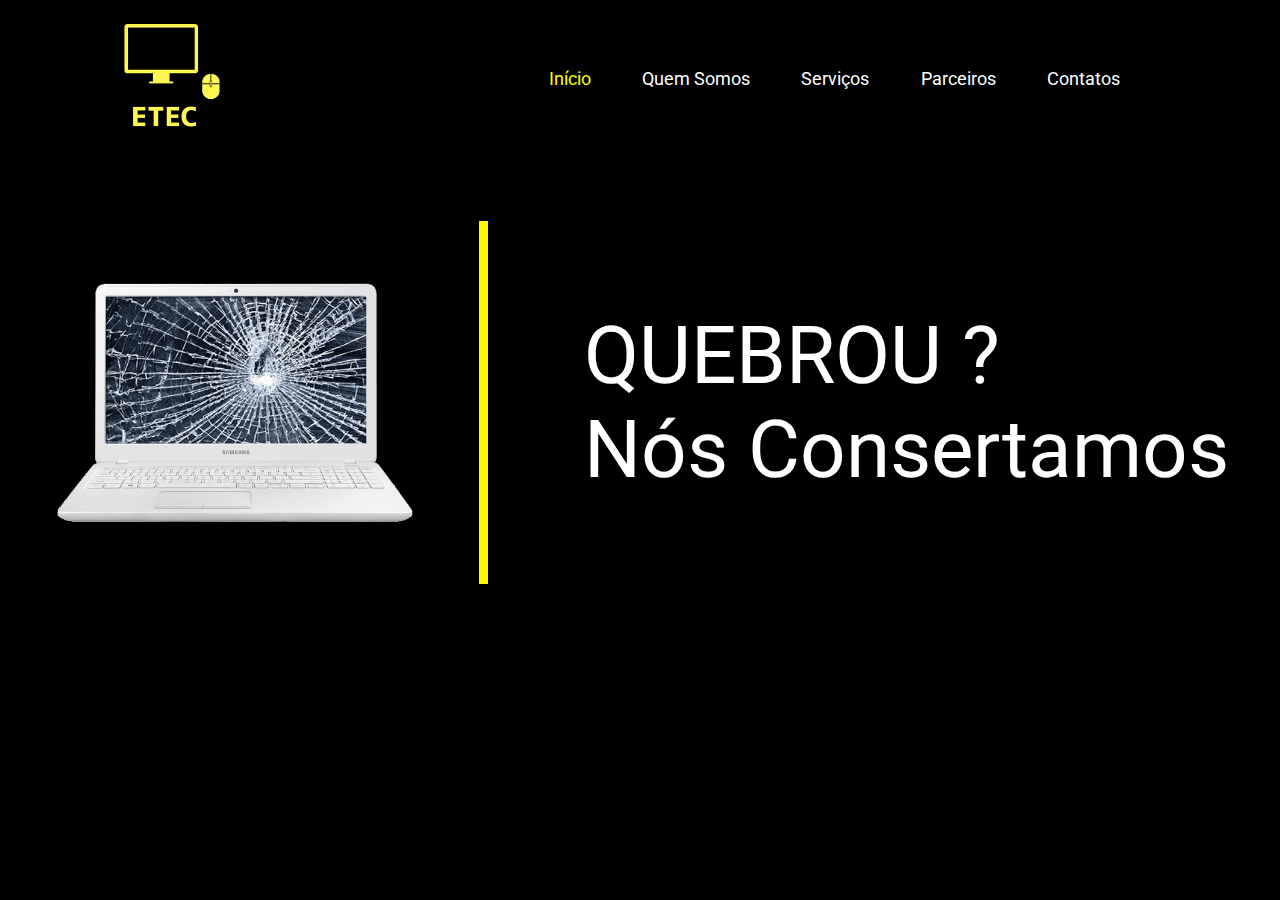
<file: index.html>
<!DOCTYPE html>
<html >
<head>
    <meta charset="UTF-8">
    <meta name="viewport" content="widp=device-widp, initial-scale=1.0">
    <link rel="icon" href="images/logo.png" type="image/png">
    <link rel="stylesheet" href="styles/home.css">
    <link rel="preconnect" href="https://fonts.gstatic.com">
    <link href="https://fonts.googleapis.com/css2?family=Roboto:wght@700&display=swap" rel="stylesheet">
    <title>ETEC</title>
</head>
<body>
    <header class="header">
        <div class="img-logo-container">
            <img src="images/logo.png" alt="logo">
        </div>
        <div class="menu">
            <a href="index.html" style="color: yellow;">Início</a>
            <a href="pages/quem-somos.html">Quem Somos</a>
            <a href="pages/services.html">Serviços</a>
            <a href="parceiros.html">Parceiros</a>
            <a href="contatos.html">Contatos</a>
        </div>
    </header>
    <main class="main">
        <div class="img-container">
            <img src="images/broken-pc.png" alt="" id="broken-pc">
            <img src="images/line.png" alt="">
        </div>
        <p>QUEBROU ?
            <br>
            Nós Consertamos
        </p>
    </main>
</body>
</html>
</file>
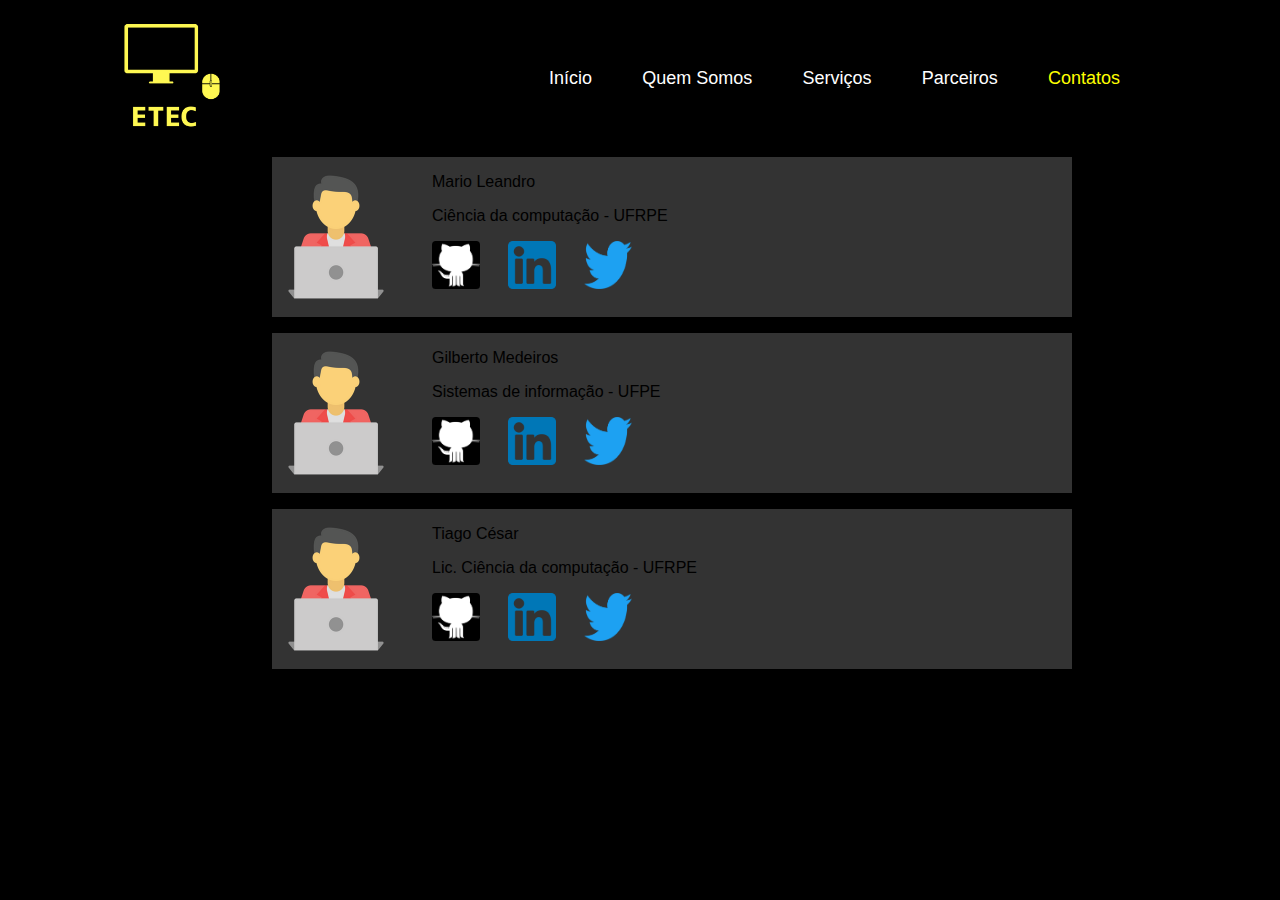
<file: pages/contatos.html>
<!DOCTYPE html>
<html lang="en">
<head>
    <meta charset="UTF-8">
    <meta http-equiv="X-UA-Compatible" content="IE=edge">
    <meta name="viewport" content="width=device-width, initial-scale=1.0">
    <link rel="stylesheet" href="../styles/contatos.css">
    <title>ETEC</title>
</head>
<body>
    <header class="header">
        <div class="img-logo-container">
            <img src="../images/logo.png" alt="logo">
        </div>
        <div class="menu">
            <a href="../index.html">Início</a>
            <a href="quem-somos.html">Quem Somos</a>
            <a href="services.html">Serviços</a>
            <a href="parceiros.html">Parceiros</a>
            <a href="contatos.html" style="color: yellow;">Contatos</a>
        </div>
    </header>
    <div class="container">
        <div class="card">
            <img src="../images/logo-user.png" alt="" class="card-image">
            <div class="card-container">
                <div class="card-title">Mario Leandro</div>
                <div class="card-text">Ciência da computação - UFRPE </div>
                <div>
                    <img src="../images/github-logo.png" class="logo" alt="">
                    <img src="../images/linkedlin-logo.png" class="logo" alt="">
                    <img src="../images/twitter-logo.png" class="logo" alt="">

                </div>
            </div>          

        </div>
        <div class="card">
            <img src="../images/logo-user.png" alt="" class="card-image">
            <div class="card-container">
                <div class="card-title">Gilberto Medeiros</div>
                <div class="card-text">Sistemas de informação - UFPE </div>
                <div>
                    <img src="../images/github-logo.png" class="logo" alt="">
                    <img src="../images/linkedlin-logo.png" class="logo" alt="">
                    <img src="../images/twitter-logo.png" class="logo" alt="">

                </div>
            </div>          

        </div>
        <div class="card">
            <img src="../images/logo-user.png" alt="" class="card-image">
            <div class="card-container">
                <div class="card-title">Tiago César</div>
                <div class="card-text">Lic. Ciência da computação - UFRPE </div>
                <div>
                    <img src="../images/github-logo.png" class="logo" alt="">
                    <img src="../images/linkedlin-logo.png" class="logo" alt="">
                    <img src="../images/twitter-logo.png" class="logo" alt="">

                </div>
            </div>          

        </div>
    </div>  
</body>
</html>
</file>
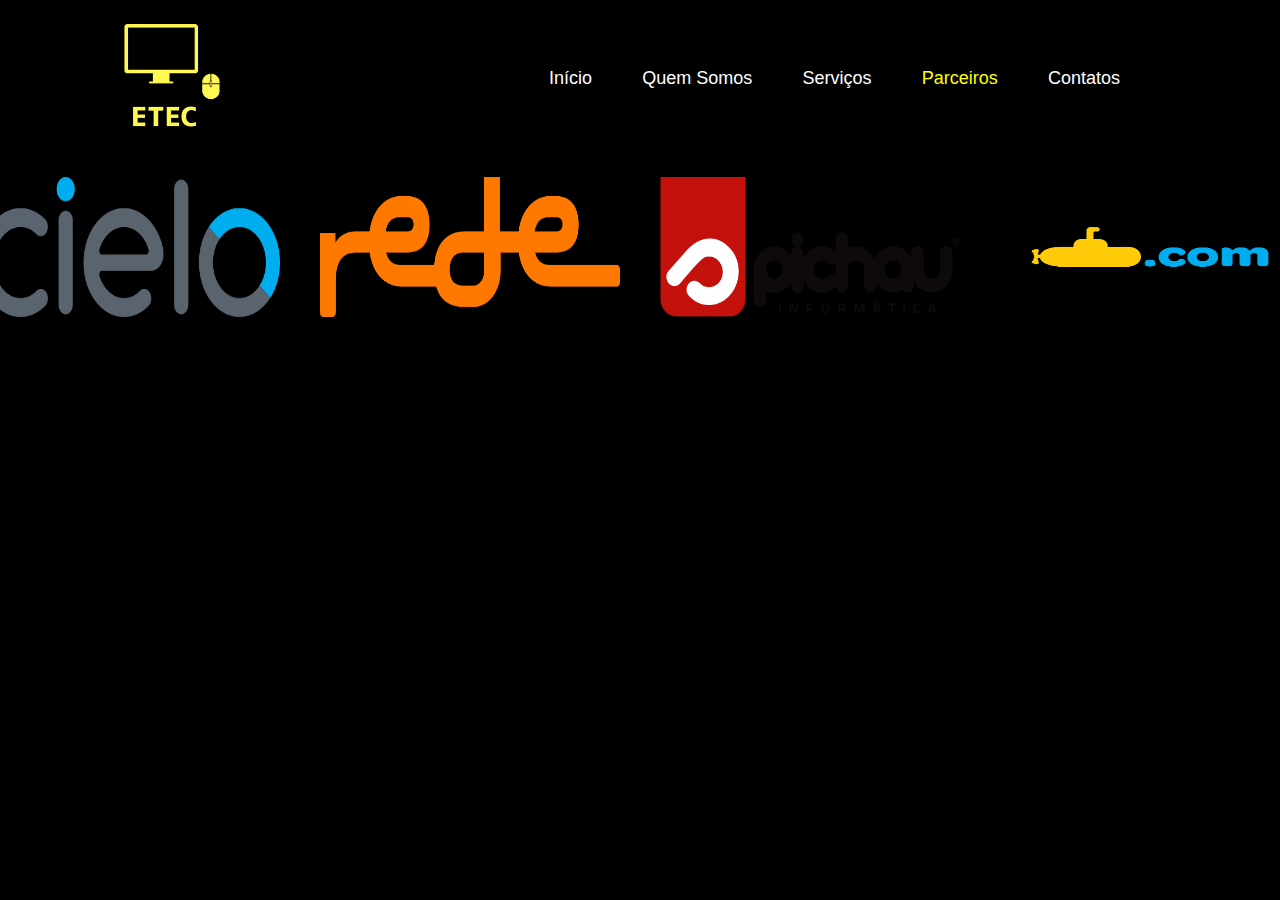
<file: pages/parceiros.html>
<!DOCTYPE html>
<html lang="en">
<head>
    <meta charset="UTF-8">
    <meta http-equiv="X-UA-Compatible" content="IE=edge">
    <meta name="viewport" content="width=device-width, initial-scale=1.0">
    <link rel="stylesheet" href="../styles/parceiros.css">
    <title>ETEC</title>
</head>
<body>
    <header class="header">
        <div class="img-logo-container">
            <img src="../images/logo.png" alt="logo">
        </div>
        <div class="menu">
            <a href="../index.html">Início</a>
            <a href="quem-somos.html">Quem Somos</a>
            <a href="services.html" >Serviços</a>
            <a href="parceiros.html" style="color: yellow;">Parceiros</a>
            <a href="contatos.html">Contatos</a>
        </div>
    </header>
    <div class="flex-container">
        <a href="https://www.cielo.com.br/" class="link-logo">
            <img src="../images/cielo-logo.png" alt="" class="img-logo">
        </a>    
        <a href="https://www.userede.com.br/" class="link-logo">
            <img src="../images/rede-logo.png" alt="" class="img-logo">
        </a>   
        <a href="" class="link-logo">
            <img src="../images/pichau-logo.png" alt="" class="img-logo">
        </a> 
        <a href="" class="link-logo">
            <img src="../images/submarino-logo.png" alt="" class="img-logo">
        </a>
    </div>




</body>
</html>
</file>
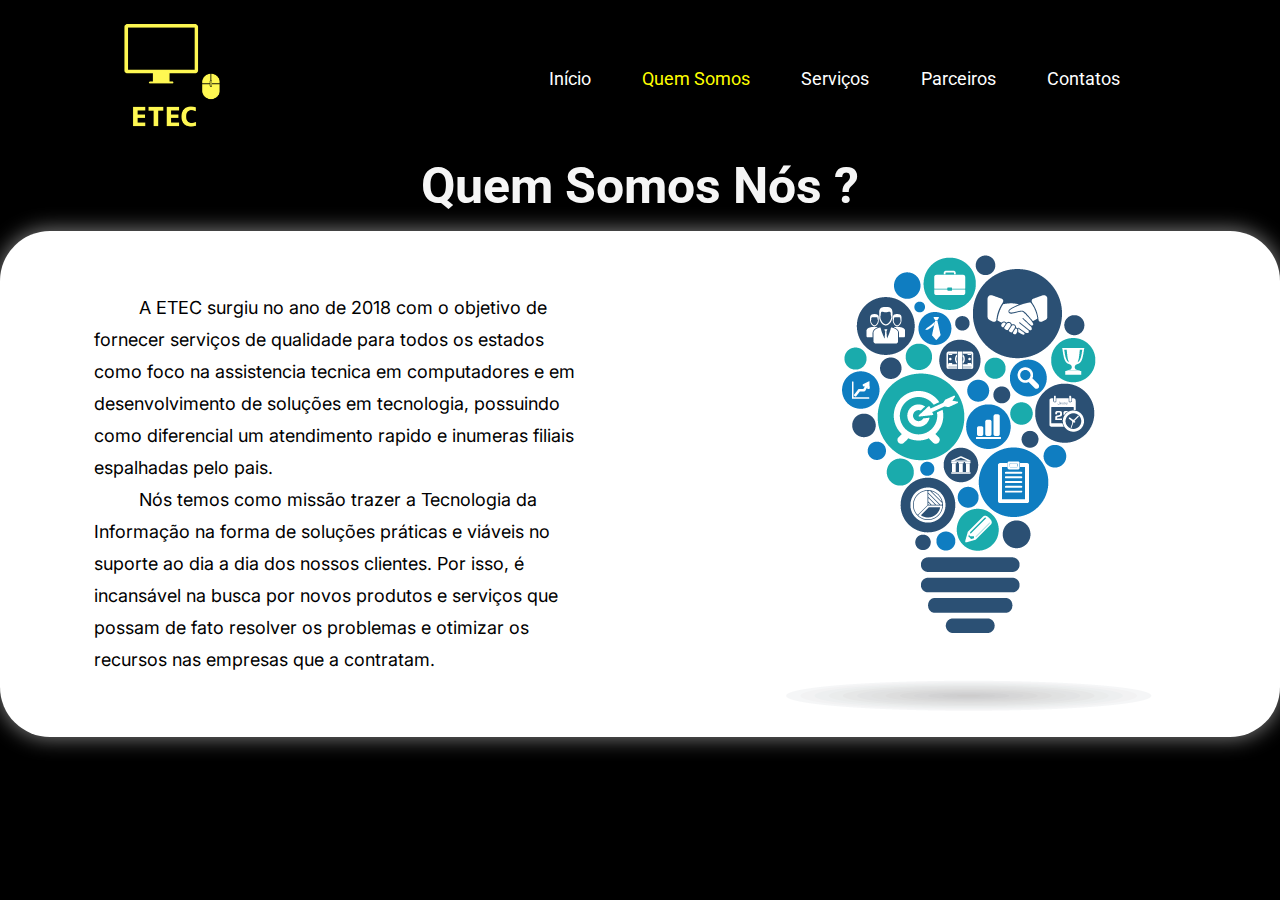
<file: pages/quem-somos.html>
<!DOCTYPE html>
<html>
<head>
    <meta charset="UTF-8">
    <meta name="viewport" content="width=device-width, initial-scale=1.0">
    <link rel="icon" href="../images/logo.png" type="image/png">
    <link rel="stylesheet" href="../styles/quem-somos.css">
    <link rel="preconnect" href="https://fonts.gstatic.com">
    <link href="https://fonts.googleapis.com/css2?family=Roboto:wght@700&display=swap" rel="stylesheet">
    <link href="https://fonts.googleapis.com/css2?family=Inter&display=swap" rel="stylesheet">
    <title>ETEC</title>
</head>
<body>
    <header class="header">
        <div class="img-logo-container">
            <img src="../images/logo.png" alt="logo">
        </div>
        <div class="menu">
            <a href="../index.html">Início</a>
            <a href="quem-somos.html"  style="color: yellow;">Quem Somos</a>
            <a href="services.html">Serviços</a>
            <a href="parceiros.html">Parceiros</a>
            <a href="contatos.html">Contatos</a>
        </div>
    </header>
    <h1>Quem Somos Nós ?</h1>
    <main class="main">
        <section>
            <p>
                &nbsp;&nbsp;&nbsp;&nbsp;&nbsp;&nbsp;&nbsp;&nbsp;
                A ETEC surgiu no ano de 2018 com o objetivo de fornecer serviços de qualidade para todos
                os estados como foco na assistencia tecnica em computadores e em desenvolvimento de
                soluções em tecnologia, possuindo como diferencial um atendimento rapido e
                inumeras filiais espalhadas pelo pais. <br>
                &nbsp;&nbsp;&nbsp;&nbsp;&nbsp;&nbsp;&nbsp;&nbsp;
                Nós temos como missão trazer a Tecnologia da Informação na forma de soluções práticas
                e viáveis no suporte ao dia a dia dos nossos clientes. Por isso, é incansável na busca
                por novos produtos e serviços que possam de fato resolver os problemas e otimizar os
                recursos nas empresas que a contratam.</p>
            <img src="../images/quem-somos.png" alt="">
        </section>
    </main>
</body>
</html>
</file>
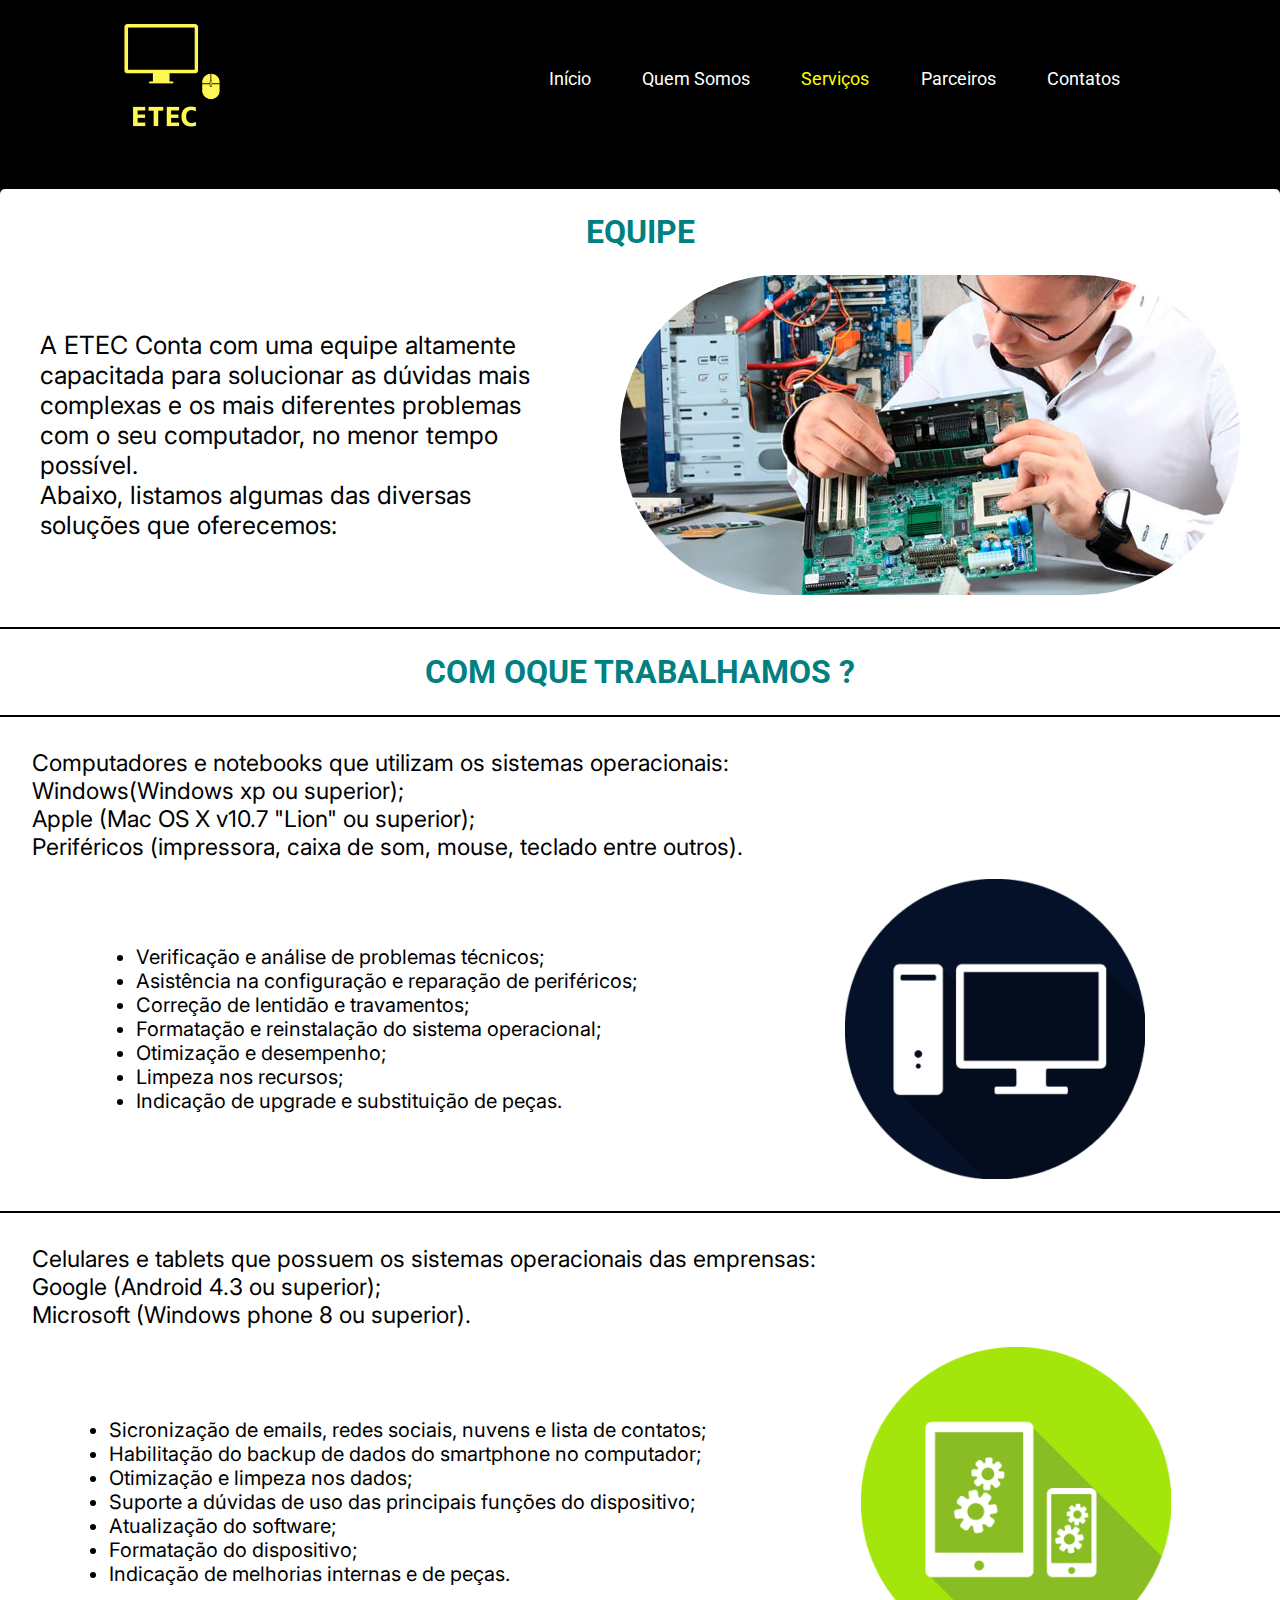
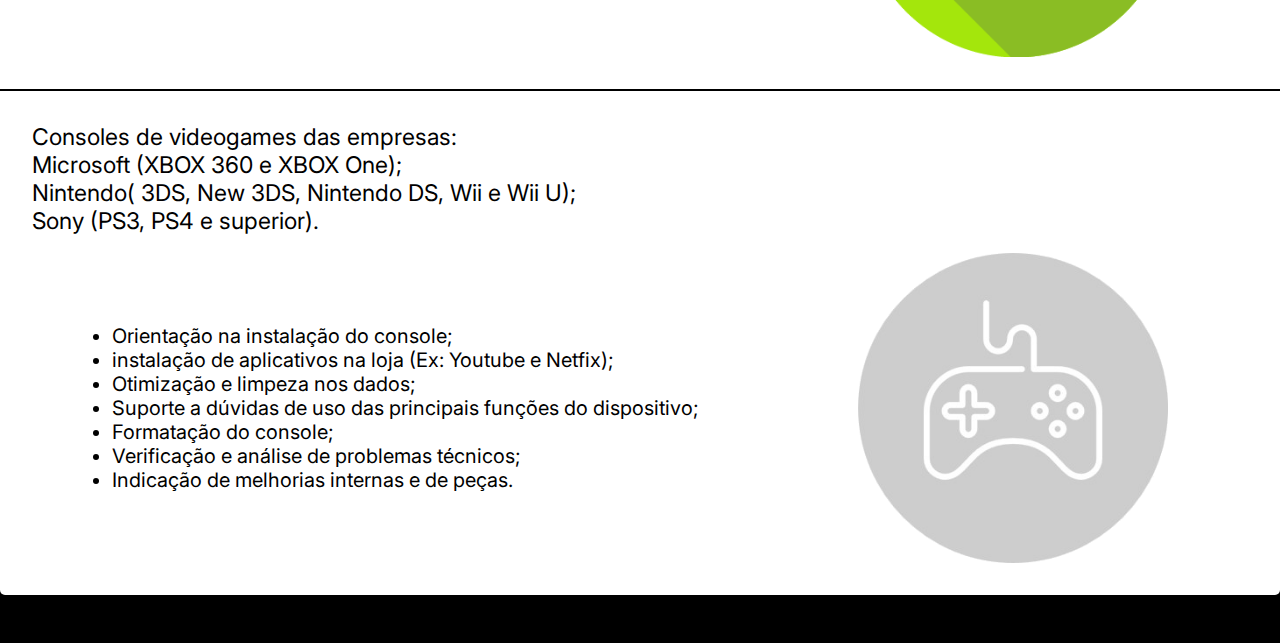
<file: pages/services.html>
<!DOCTYPE html>
<html>
<head>
    <meta charset="UTF-8">
    <meta name="viewport" content="width=device-width, initial-scale=1.0">
    <link rel="icon" href="../images/logo.png" type="image/png">
    <link rel="stylesheet" href="../styles/services.css">
    <link rel="preconnect" href="https://fonts.gstatic.com">
    <link href="https://fonts.googleapis.com/css2?family=Roboto:wght@700&display=swap" rel="stylesheet">
    <link href="https://fonts.googleapis.com/css2?family=Inter&display=swap" rel="stylesheet">
    <title>ETEC</title>
</head>
<body>
    <header class="header">
        <div class="img-logo-container">
            <img src="../images/logo.png" alt="logo">
        </div>
        <div class="menu">
            <a href="../index.html">Início</a>
            <a href="quem-somos.html">Quem Somos</a>
            <a href="services.html" style="color: yellow;">Serviços</a>
            <a href="parceiros.html">Parceiros</a>
            <a href="contatos.html">Contatos</a>
        </div>
    </header>
    <main class="main">
        <div class="services-container">
            <h1>EQUIPE</h1>
            <div class="team">
                <p>
                    A ETEC Conta com uma equipe altamente capacitada para solucionar as dúvidas mais complexas e os mais diferentes problemas com o seu computador, no menor tempo possível.
                    <br>
                    Abaixo, listamos algumas das diversas soluções que oferecemos:
                </p>
                <img src="../images/consert.jpg" alt="">
            </div>
            <hr color="black"></hr>
            <h1>COM OQUE TRABALHAMOS ?</h1>
            <hr color="black"></hr>
            <div class="ourwork">
                <p>Computadores e notebooks que utilizam os sistemas operacionais: 
                    <br> Windows(Windows xp ou superior);
                    <br> Apple (Mac OS X v10.7 "Lion" ou superior); 
                    <br> Periféricos (impressora, caixa de som, mouse, teclado entre outros).</p>
                    <br>
                    <div>
                        <ul>
                            <li> Verificação e análise de problemas técnicos; </li>
                            <li> Asistência na configuração e reparação de periféricos;  </li>
                            <li> Correção de lentidão e travamentos;    </li>
                            <li> Formatação e reinstalação do sistema operacional; </li>
                            <li> Otimização e desempenho; </li>
                            <li> Limpeza nos recursos;  </li>
                            <li> Indicação de upgrade e substituição de peças.  </li>
                        </ul>
                        <img src="../images/pcdesktop.png" alt="">
                    </div>
            </div>
            <hr color="black"></hr>
            <div class="ourwork">
                <p>Celulares e tablets que possuem os sistemas operacionais das emprensas:   
                    <br> Google (Android 4.3 ou superior);
                    <br> Microsoft (Windows phone 8 ou superior).</p>
                    <br>
                    <div>
                        <ul>
                            <li> Sicronização de emails, redes sociais, nuvens e lista de contatos; </li>
                            <li> Habilitação do backup de dados do smartphone no computador;  </li>
                            <li> Otimização e limpeza nos dados;</li>
                            <li> Suporte a dúvidas de uso das principais funções do dispositivo;</li>
                            <li> Atualização do software; </li>
                            <li> Formatação do dispositivo;  </li>
                            <li> Indicação de melhorias internas e de peças.  </li>
                        </ul>
                        <img src="../images/mobile.png" alt="" style="width: 25.5%;">
                    </div>
            </div>
            <hr color="black"></hr>
            <div class="ourwork">
                <p>Consoles de videogames das empresas:  
                    <br> Microsoft (XBOX 360 e XBOX One);
                    <br> Nintendo( 3DS, New 3DS, Nintendo DS, Wii e Wii U);
                    <br> Sony (PS3, PS4 e superior).</p>
                    <br>
                    <div>
                        <ul>
                            <li> Orientação na instalação do console;</li>
                            <li> instalação de aplicativos na loja (Ex: Youtube e Netfix);  </li>
                            <li> Otimização e limpeza nos dados;</li>
                            <li> Suporte a dúvidas de uso das principais funções do dispositivo;</li>
                            <li> Formatação do console; </li>
                            <li> Verificação e análise de problemas técnicos;  </li>
                            <li> Indicação de melhorias internas e de peças.  </li>
                        </ul>
                        <img src="../images/video-games.png" alt="" style="width: 25.5%;">
                    </div>
            </div>
        </div>
    </main>
</body>
</html>
</file>
<file: styles/home.css>
* {
    margin: 0;
    padding: 0;
    box-sizing: border-box;
}

body {
    background-color: black;
}

.header{
    display: flex;
    justify-content: space-between;
    align-items: center;
    background-color: black;
}

.img-logo-container img {
    width: 25%;
    margin-top: 1rem;
    margin-left: 6rem;
}

.menu {
    margin-right: 10rem;
    font-family: 'Roboto', sans-serif;
    font-size: 18px;
    display: flex;
    width: 620px;
    justify-content: space-between;
}

.menu a {
    color: white;
    text-decoration-line: none;
    transition: color 0.2s;
}

.menu a:hover{
    color: rgb(255, 255, 121);
}

.main {
    display: flex;
    align-items: center;
    justify-content: space-evenly;
    padding-top: 4rem;
}

.main p{
    color: white;
    font-family: 'Roboto', sans-serif;
    font-size: 80px;
    padding-left: 6rem;
    flex: 1;
}

#broken-pc {
    width: 100%;
}

.img-container {
    display: flex;
    align-items: center;
    justify-content: right;
    flex: 0.7;
}
</file>
<file: styles/contatos.css>
* {
    margin: 0;
    padding: 0;
    box-sizing: border-box;
}

body {
    background-color: black;
}

.header{
    display: flex;
    justify-content: space-between;
    align-items: center;
    background-color: black;
}

.img-logo-container img {
    width: 25%;
    margin-top: 1rem;
    margin-left: 6rem;
}

.menu {
    margin-right: 10rem;
    font-family: 'Roboto', sans-serif;
    font-size: 18px;
    display: flex;
    width: 620px;
    justify-content: space-between;
}

.menu a {
    color: white;
    text-decoration-line: none;
    transition: color 0.2s;
}

.menu a:hover{
    color: rgb(255, 255, 121);
}

.container{
    display: flex;
    flex-direction: column;
    align-items: center;
    justify-content: center;
   

}
.card{
    margin-left: 4rem;
    display: flex;
    height: 10rem;
    width: 50rem;
    margin-bottom: 1rem;
    background-color: #333333;

}

.card-image{ 
    width: 8rem;
    height: 8rem;
    margin-right: 2rem;
    margin-top: 1rem;
}
.card-container{
    display: flex;
    flex-direction: column;
    margin-top: 1rem;
    

}

.card-title{
    font-family: Verdana, Geneva, Tahoma, sans-serif;
    margin-bottom: 1rem;
}
.card-text{
    font-family: Verdana, Geneva, Tahoma, sans-serif;
    margin-bottom: 1rem;


}

.logo{
    height: 3rem;
    width: 3rem;
    border-radius: 8%;
    margin-right: 1.5rem ;
}

@media (max-width: 900px){
    .card{
        margin-left: 4rem;
        display: flex;
        flex-direction: column;
        align-items: center;
        justify-content: center;
        height: 30rem;
        width:max-content;
        background-color: #333333;
    
    }
    
    .card-image{ 
        width: 8rem;
        height: 8rem;
        margin-left: 2rem;
        margin-top: -5rem;
        margin-bottom: 5rem;
        align-items: center;
        justify-content: center;
        
        
    }

    .card-container{
        display: flex;
        flex-direction: column;
        margin-top: 1rem;
        align-items: center;
        justify-content: center;
        font-size: 15px;
    }

    .card-title{
        font-family: Verdana, Geneva, Tahoma, sans-serif;
        margin-bottom: 1rem;
        font-size: 20px;

    }
    .card-text{
        font-family: Verdana, Geneva, Tahoma, sans-serif;
        margin-bottom: 1rem;


    }

    .logo{
        height: 3rem;
        width: 3rem;
        border-radius: 8%;
        margin-right: 1.5rem ;
        margin-left: 1rem;
    }
}
</file>
<file: styles/parceiros.css>
* {
    margin: 0;
    padding: 0;
    box-sizing: border-box;
}

body {
    background-color: black;
}

.header{
    display: flex;
    justify-content: space-between;
    align-items: center;
    background-color: black;
}

.img-logo-container img {
    width: 25%;
    margin-top: 1rem;
    margin-left: 6rem;
}

.menu {
    margin-right: 10rem;
    font-family: 'Roboto', sans-serif;
    font-size: 18px;
    display: flex;
    width: 620px;
    justify-content: space-between;
}

.menu a {
    color: white;
    text-decoration-line: none;
    transition: color 0.2s;
}

.menu a:hover{
    color: rgb(255, 255, 121);
}

.flex-container {
    display: flex;
    flex-direction: row wrap;
      justify-content: center;

  }

.link-logo{
    text-decoration: none;
}

.img-logo{
    height: 10rem;
    width: 20rem;
    padding: 10px;
    margin: 10px;
}
</file>
<file: styles/quem-somos.css>
* {
    margin: 0;
    padding: 0;
    box-sizing: border-box;
}

body {
    background-color: black;
}

.header{
    display: flex;
    justify-content: space-between;
    align-items: center;
    background-color: black;
}

.img-logo-container img {
    width: 25%;
    margin-top: 1rem;
    margin-left: 6rem;
}

.menu {
    margin-right: 10rem;
    font-family: 'Roboto', sans-serif;
    font-size: 18px;
    display: flex;
    width: 620px;
    justify-content: space-between;
}

.menu a {
    color: white;
    text-decoration-line: none;
    transition: color 0.2s;
}

.menu a:hover{
    color: rgb(255, 255, 121);
}

.main {
    display: flex;
    align-items: center;
    justify-content: center;
}

.main section {
    margin-top: 1rem;
    width: 1280px;
    height: 506px;
    background-color: white;
    border-radius: 50px;
    box-shadow: 0 0 20px 2px rgba(255, 255, 255, 0.466);
    display: flex;
    align-items: center;
    justify-content: space-around;
    padding-left: 2rem;
}

.main section p{
    font-family: 'Inter', sans-serif;
    max-width: 500px;
    font-size: 18px;
    line-height: 2rem;
}



h1 {
    color: whitesmoke;
    font-family: 'Roboto', sans-serif;
    font-size: 50px;
    text-align: center;
}
</file>
<file: styles/services.css>
* {
    margin: 0;
    padding: 0;
    box-sizing: border-box;
}

body {
    background-color: black;
}

.header{
    display: flex;
    justify-content: space-between;
    align-items: center;
    background-color: black;
}

.img-logo-container img {
    width: 25%;
    margin-top: 1rem;
    margin-left: 6rem;
}

.menu {
    margin-right: 10rem;
    font-family: 'Roboto', sans-serif;
    font-size: 18px;
    display: flex;
    width: 620px;
    justify-content: space-between;
}

.menu a {
    color: white;
    text-decoration-line: none;
    transition: color 0.2s;
}

.menu a:hover{
    color: rgb(255, 255, 121);
}

.main {
    display: flex;
    align-items: center;
    justify-content: center;
    margin-top: 2rem;
    margin-bottom: 3rem;
}

.services-container {
    width: 1280px;
    background-color: white;
    border-radius: 5px;
}

h1 {
    padding-top: 1.5rem;
    font-family: 'Roboto', sans-serif;
    color: teal;
    margin-bottom: 1.5rem;
    text-align: center;
}

.team {
    display: flex;
    justify-content: space-around;
    align-items: center;
    padding-bottom: 2rem;
}


.team p {
    max-width: 500px;
    font-size: 25px;
    font-family: 'Inter', sans-serif;
}

.team img {
    border-radius: 200px;
}

.ourwork {
    padding: 2rem 2rem;
}

.ourwork p {
    font-size: 23px;
    font-family: 'Inter', sans-serif;
}

.ourwork div {
    display: flex;
    align-items: center;
    justify-content: space-around;
}

.ourwork div ul{
    font-family: 'Inter', sans-serif;
    font-size: 20px;
}
</file>
